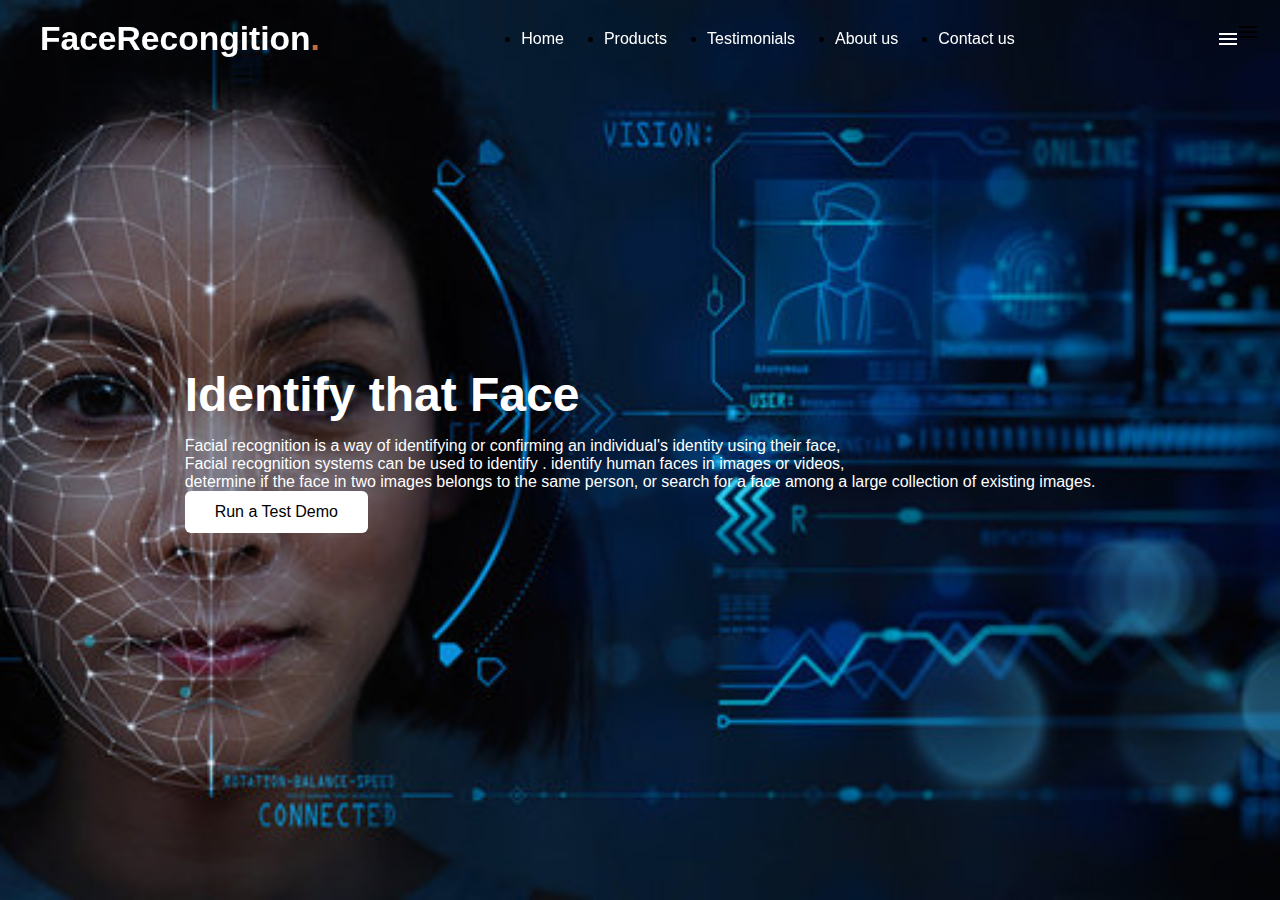
<file: templates/landing.html>
<!DOCTYPE html>
<html lang="en">
<head>
    <meta charset="UTF-8">
    <meta name="viewport" content="width=device-width, initial-scale=1.0">
    <title>Face Recongition landing page</title>
    <link rel="stylesheet" href="/static/sty.css">
    <!--Google Fonts Links for icon-->
    <link rel="stylesheet" href="https://fonts.Googleapis.com/css2?family=Material+Symbols+Outlined:opsz,wght,FILL,GRAD@24,400,0,0">

</head>
<body>
    <header>
        <nav class="navbar">
            <a href="#" class="logo">FaceRecongition<span>.</span></a>
            <ul class="menu-links">

                <span id="close-menu-btn" class="material-symbols-outlined">menu</span>
                <li><a href="#">Home</a></li>
                <li><a href="#">Products</a></li>
                <li><a href="#">Testimonials</a></li>
                <li><a href="#">About us</a></li>
                <li><a href="#">Contact us</a></li>
            </ul>
            <span id="menu-btn" class="material-symbols-outlined">menu</span>
        </nav>
    </header>
    <section class="hero-section">
        <div class="content">
            <h1>Identify that Face </h1>
            <p>
                Facial recognition is a way of identifying or confirming an individual's identity using their face,<br>
                Facial recognition systems can be used to identify . identify human faces in images or videos, <br>
                determine if the face in two images belongs to the same person, or search for a face among a large collection of existing images.<br>
                <button>Run a Test Demo</button>
            </p>
        </div>
    </section>
    <script>
        const header = document.querySelector("header");
        const menuBtn = document.querySelector("#menu-btn");
        const closeMenuBtn =document.querySelector
    </script>
    
</body>
</html>
</file>
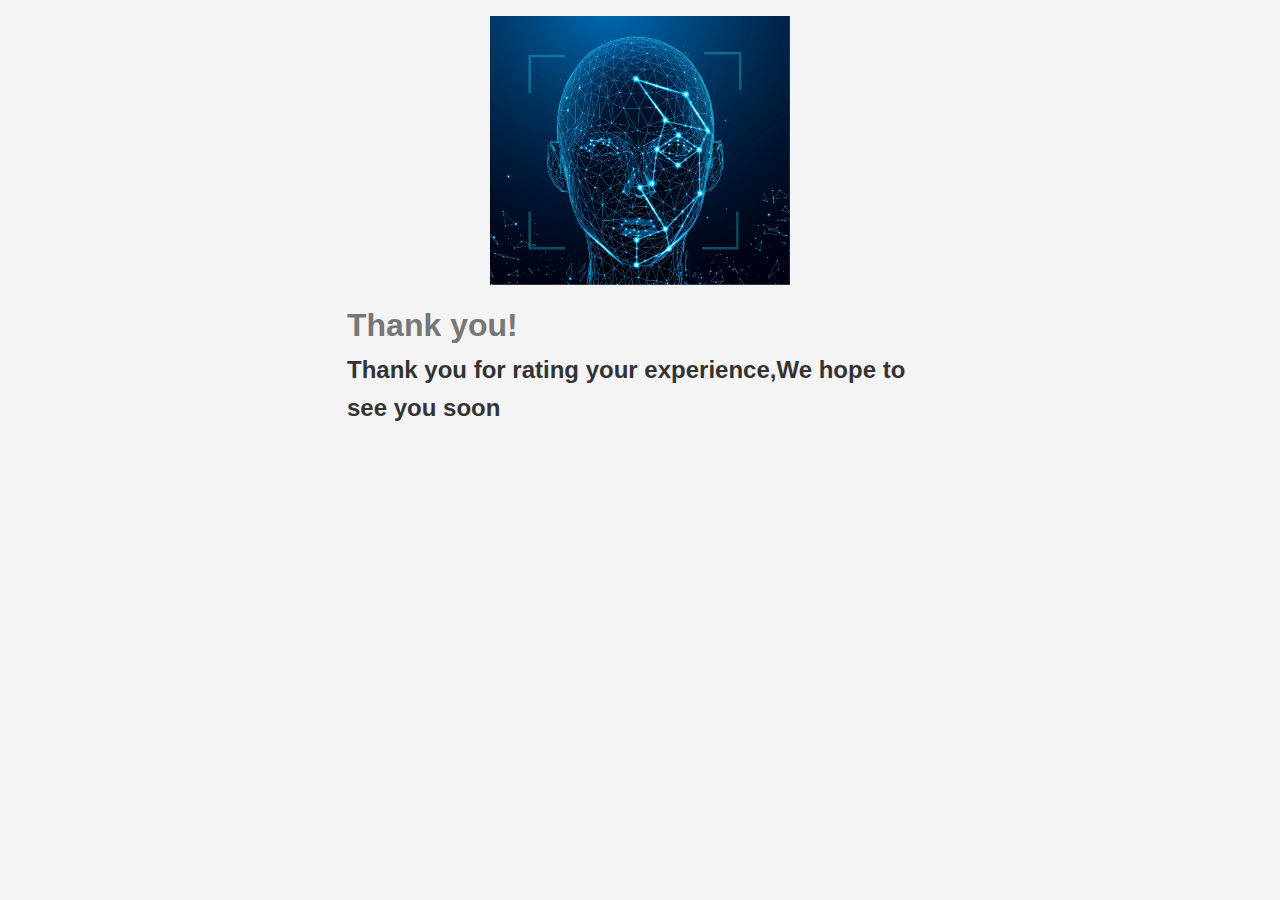
<file: templates/success.html>
<!DOCTYPE html>
<html lang="en">
<head>
    <meta charset="UTF-8">
    <meta name="viewport" content="width=device-width, initial-scale=1.0">
    <link rel="stylesheet" href="/static/style.css" />
    <title>Thank you</title>
</head>
<body>
    <div class="container">
        <img src="../static/logo.png" alt="" class="logo" />
        <h1>Thank you!</h1>
        <h2>Thank you for rating your experience,We hope to see you soon</h2>
    </div>
    
</body>
</html>
</file>
<file: static/sty.css>
/* Importing Google font -Poppins */
@import url('https://fonts.googleapis.com/css2?family=-Poppins:wght@300;400;500;600;700&display=swap');

* {
    margin: 0;
    padding: 0;
    box-sizing: border-box;
    font-family: 'Poppins', sans-serif;
}

body {
    height: 100vh;
    background: url("/static/wfacerecog.jpg");
    background-position: center;
    background-size: cover;
}

header {
    position: fixed;
    top: 0;
    left: 0;
    width: 100%;
    padding: 20px;

}
header .navbar {
    display: flex;
    align-items: center;
    max-width: 1200px;
    margin: 0 auto;
    justify-content: space-between;

}

.navbar .logo {
    color: #fff;
    font-size: 2.1rem;
    font-weight: 800;
}

.navbar .logo span {
    color: #C06B3E;
}

.navbar .menu-links {
    display: flex;
    gap: 40px;
}

.navbar a {
    color: #fff;
    text-decoration: none;
    transition: 0.2s ease;

}

.navbar a:hover {
    color: #C06B3E;
}

.hero-section {
    height: 100vh;
    display: flex;
    align-items: center;
}
.hero-section .content {
    color: #fff;
    max-width: 1200px;

    margin: 0 auto;

}

.hero-section .content h1 {
    font-size: 3rem;
    max-width: 600px;

}

.hero-section .content p {
    font-weight: 300;
    margin-top: 15px;

}

.hero-section .content button {
    background: #fff;
    outline: none;
    border: none;
    font-size: 1rem;
    padding: 12px 30px;
    border-radius: 6px;
    cursor: pointer;
    transition: 0.2s ease;
}

.hero-section .content button:hover {
    color: #fff;
    background: #C06B3E;

}

#menu-btn {
    color: #fff;
    cursor: pointer;


}
#close-menu-btn {
    position: absolute;
    right: 20px;
    top: 20px;
    cursor: pointer;
}
@media screen and (max-width: 900px) {

    #close-menu-btn, #menu-btn{
        display: block;
    }
    .navbar .menu-links {
        position: fixed;
        left: -260px;
        top: 0;
        flex-direction: column;
        width: 260px;
        height: 100vh;
        background: #fff;
        padding: 70px 40px 0;
    }
    .navbar a {
        color: #000;
    }
}
</file>
<file: static/style.css>
* {
	box-sizing: border-box;
	margin: 0;
	padding: 0;
}

body {
	background: #f4f4f4;
	font-family: Arial, Helvetica, sans-serif;
	color: #333;
	line-height: 1.6;
}

.container {
	max-width: 650px;
	margin: 1rem auto;
	overflow: auto;
	padding: 0 2rem;
}

h1 {
	color: #777;
	margin-top: 15px;
}

h3 {
	margin-bottom: 10px;
}

img {
	width: 100%;
}

.message {
	text-align: center;
	padding: 5px;
	border: #ccc dotted 2px;
	margin-top: 2rem;
}

.logo {
	width: 300px;
	display: block;
	margin: auto;
}

.form-group {
	margin: 1rem 0;
}

input[type='text'],
select,
textarea {
	display: block;
	width: 100%;
	padding: 0.4rem;
	font-size: 1.2rem;
	border: 1px solid #ccc;
}

.btn {
	display: block;
	width: 100%;
	background: #333;
	color: #fff;
	padding: 10px 20px;
	border: none;
	cursor: pointer;
	outline: none;
	margin-top: 1rem;
}
</file>
